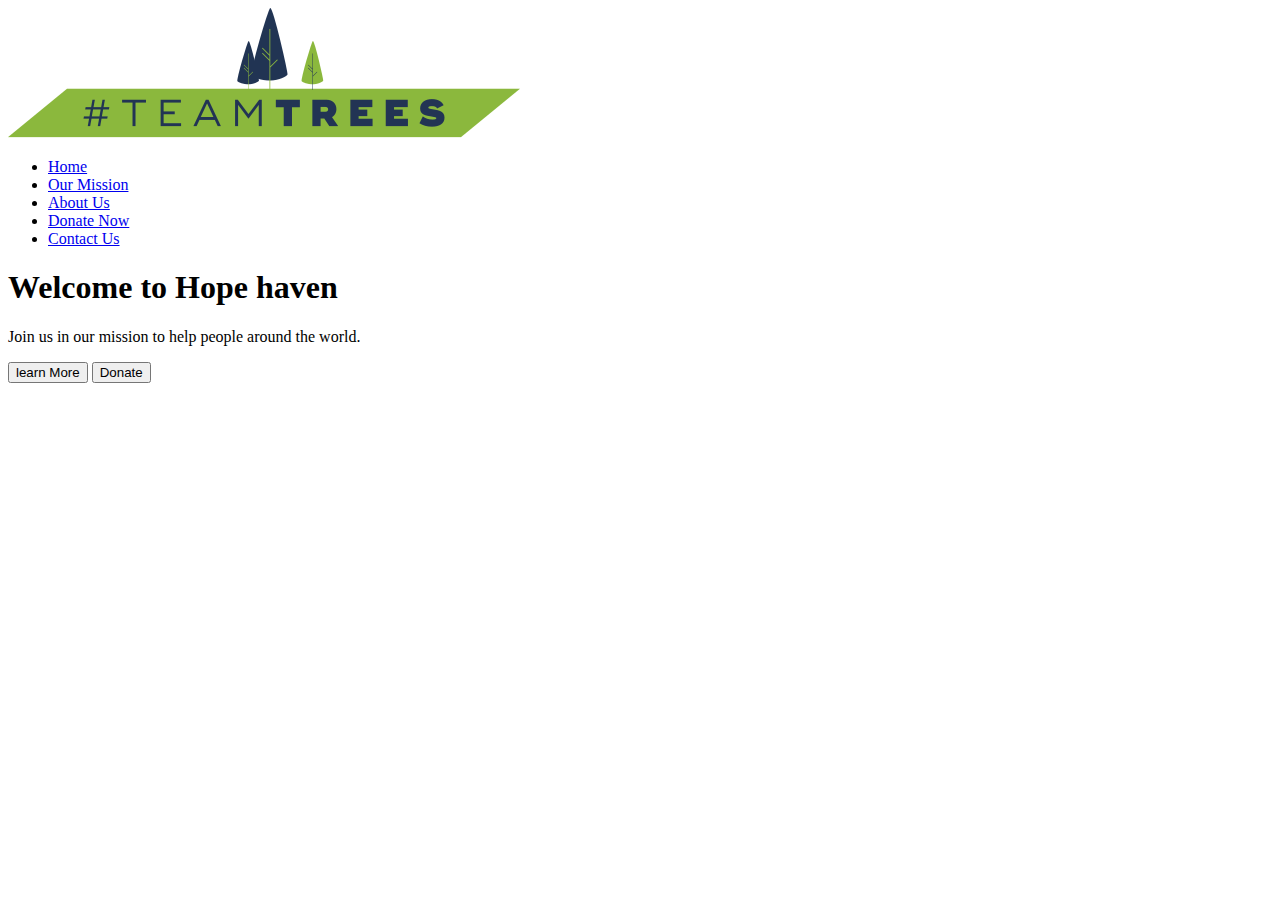
<file: index.html>
<!DOCTYPE html>
<html lang="en">
<head>
    <meta charset="utf-8">
    <meta name="viewport" content="width=device-width, initial-scale=1.0">
    <title>Document</title>
</head>
<body>
    <div class="banner">
            <div class="navbar">
                <img src="_images/Team_Trees_logo.svg.png" class="Logo">
                <ul>
                    <li><a href="index.html">Home</a></li>
                    <li><a href="our_mission.html">Our Mission</a></li>
                    <li><a href="about_us.html">About Us</a></li>
                    <li><a href="donate.html">Donate Now</a></li>
                    <li><a href="contact_us.html">Contact Us</a></li> 
                </ul>
            </div>

            <div class="content">
                <h1>Welcome to Hope haven </h1>

                <p>Join us in our mission to help people around the world.</p>
                
                <div>
                    <button onclick="window.location.href='our_mission.html'"><span></span>learn More</button>
                    <button onclick="window.location.href='donate.html'"><span></span>Donate</button>
                </div>
            </div>
    </div>
</body>
</html>
</file>
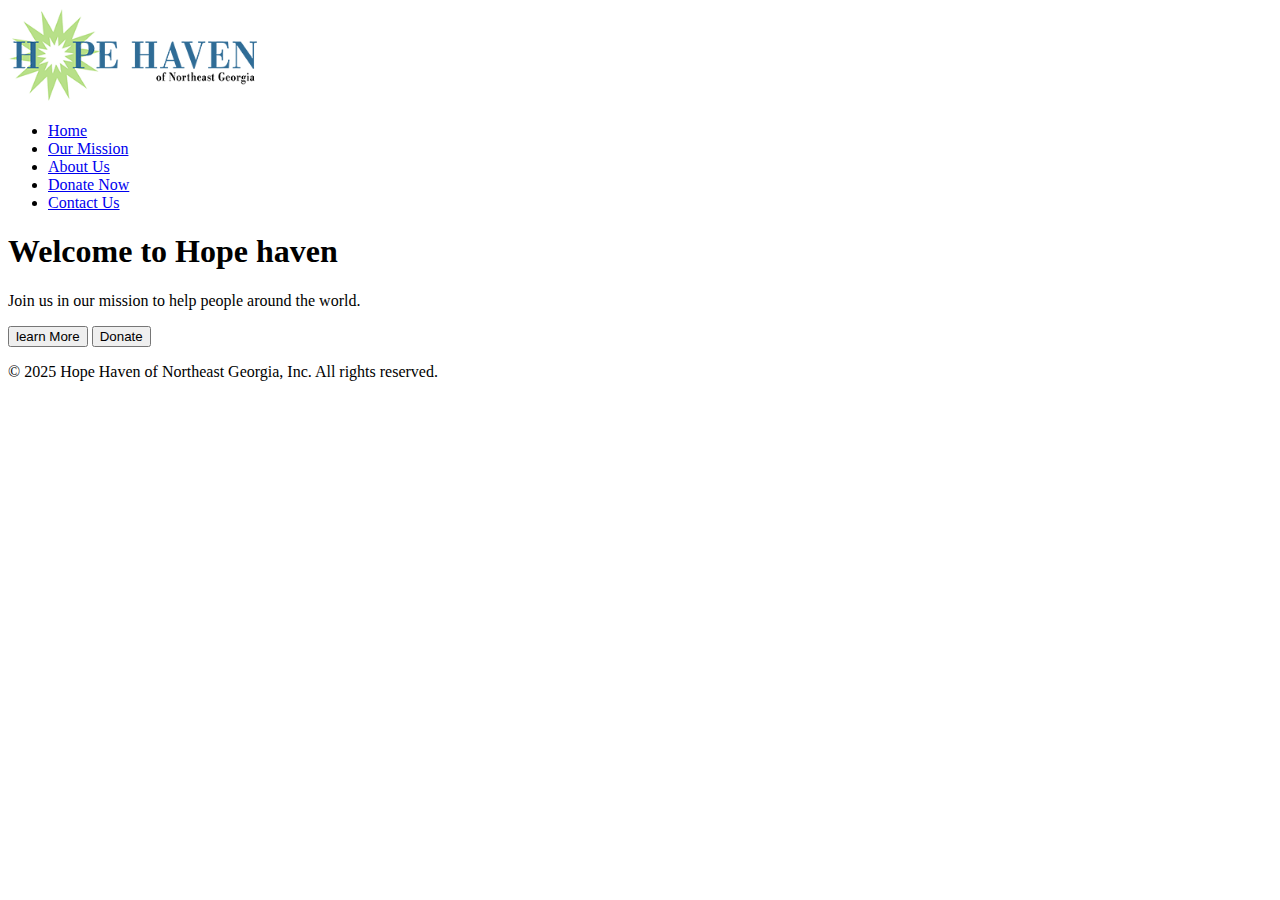
<file: html/index.html>
<!DOCTYPE html>
<html lang="en">

        <!-- Header Image -->
    <div class="header-image">
        <img src="/images/HH-Logo-Final.webp" alt="Hope Haven Community Services" style="width:20%; height:auto;">
    </div>

<head>
    <meta charset="utf-8">
    <meta name="viewport" content="width=device-width, initial-scale=1.0">
    <title>Document</title>
</head>
<body>
    <div class="banner">
            <div class="navbar">
                <ul>
                    <li><a href="index.html">Home</a></li>
                    <li><a href="our_mission.html">Our Mission</a></li>
                    <li><a href="about_us.html">About Us</a></li>
                    <li><a href="donate.html">Donate Now</a></li>
                    <li><a href="contact_us.html">Contact Us</a></li> 
                </ul>
            </div>

            <div class="content">
                <h1>Welcome to Hope haven </h1>

                <p>Join us in our mission to help people around the world.</p>
                
                <div>
                    <button onclick="window.location.href='our_mission.html'"><span></span>learn More</button>
                    <button onclick="window.location.href='donate.html'"><span></span>Donate</button>
                </div>
            </div>
    </div>

    <footer>
    <p>&copy; 2025 Hope Haven of Northeast Georgia, Inc. All rights reserved.</p>
</footer>

</body>
</html>
</file>
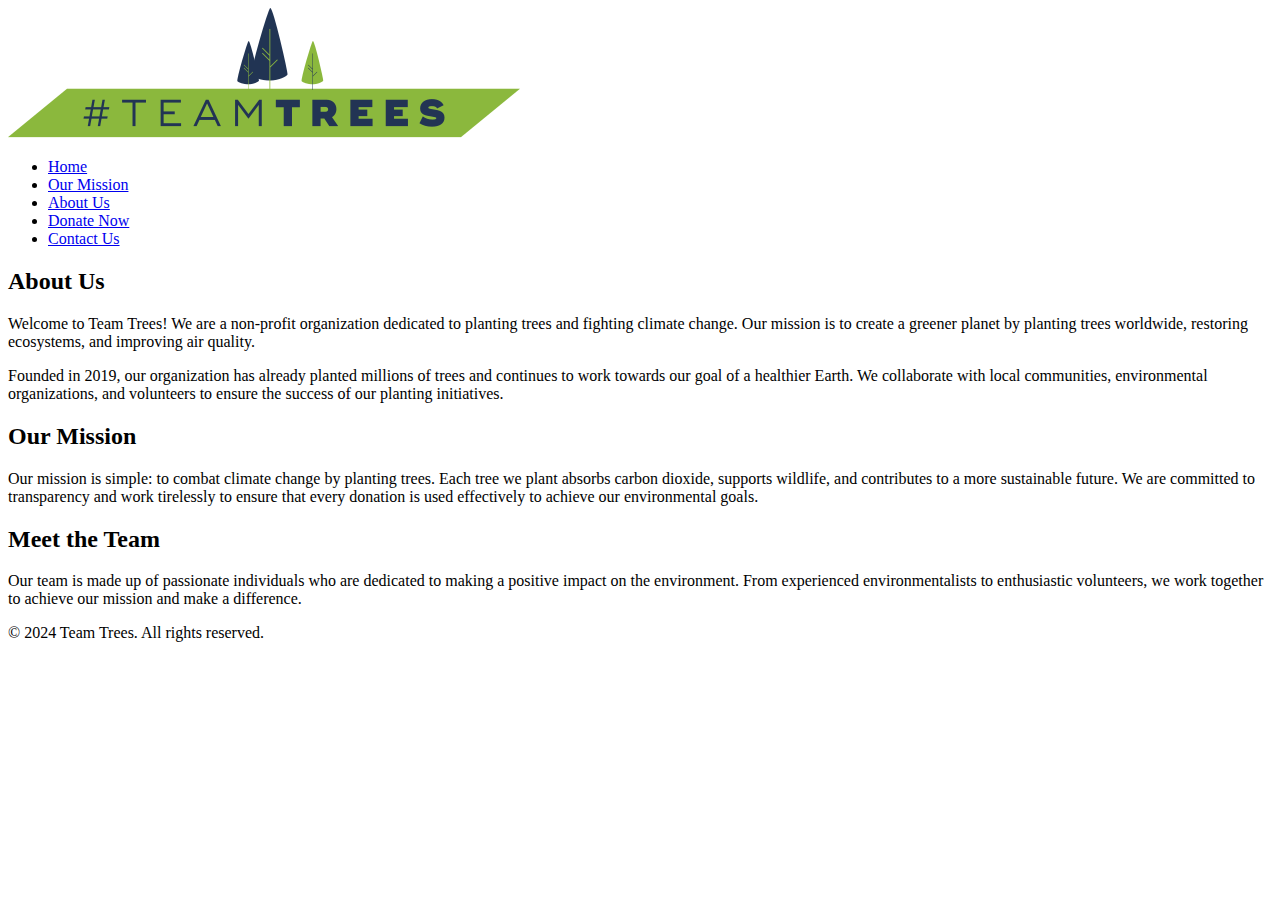
<file: about_us.html>
<!DOCTYPE html>
<html lang="en">

<head>
    <meta charset="utf-8">
    <meta name="viewport" content="width=device-width, initial-scale=1.0">
    <title>About Us - Team Trees</title>
    <style>
       
    </style>
</head>

<body>
    <div class="navbar">
        <img src="_images/Team_Trees_logo.svg.png" class="Logo">
        <ul>
            <li><a href="index.html">Home</a></li>
            <li><a href="our_mission.html">Our Mission</a></li>
            <li><a href="about_us.html">About Us</a></li>
            <li><a href="donate.html">Donate Now</a></li>
            <li><a href="contact_us.html">Contact Us</a></li> 
        </ul>
    </div>

    <div class="container">
        <div class="section">
            <h2>About Us</h2>

            <p>Welcome to Team Trees! We are a non-profit organization dedicated to planting trees and fighting climate
                change. Our mission is to create a greener planet by planting trees worldwide, restoring ecosystems, and
                improving air quality.</p>

            <p>Founded in 2019, our organization has already planted millions of trees and continues to work towards
                our goal of a healthier Earth. We collaborate with local communities, environmental organizations, and
                volunteers to ensure the success of our planting initiatives.</p>

        </div>

        <div class="section">
            <h2>Our Mission</h2>

            <p>Our mission is simple: to combat climate change by planting trees. Each tree we plant absorbs carbon
                dioxide, supports wildlife, and contributes to a more sustainable future. We are committed to
                transparency and work tirelessly to ensure that every donation is used effectively to achieve our
                environmental goals.</p>

        </div>

        <div class="section">
            <h2>Meet the Team</h2>

            <p>Our team is made up of passionate individuals who are dedicated to making a positive impact on the
                environment. From experienced environmentalists to enthusiastic volunteers, we work together to achieve
                our mission and make a difference.</p>
                
        </div>

    </div>

    <footer>
        <p>&copy; 2024 Team Trees. All rights reserved.</p>
    </footer>
</body>

</html>
<!-- ChatGPT (2024). ChatGPT . [online] ChatGPT. Available at: https://chatgpt.com/. -->
</file>
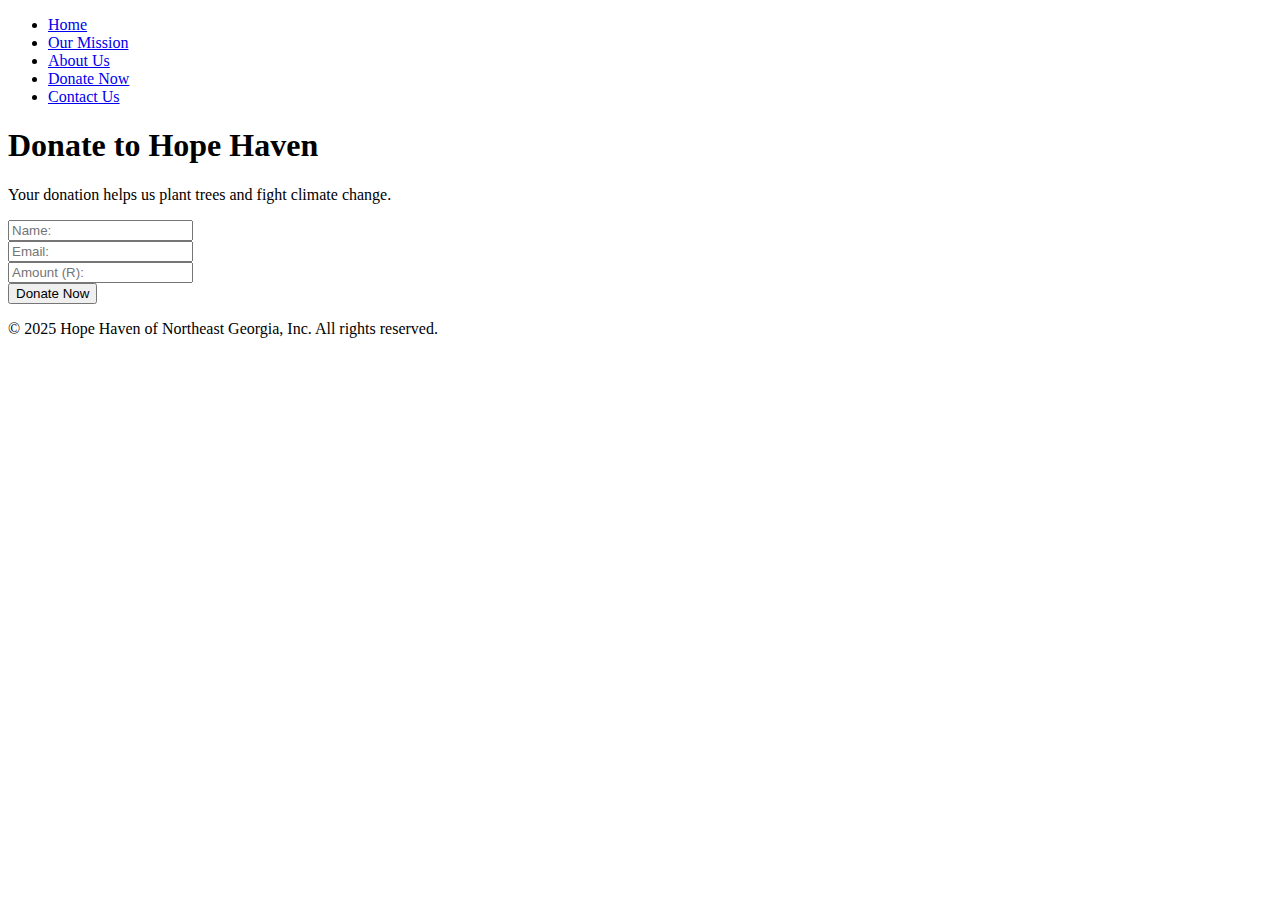
<file: donate.html>
<!DOCTYPE html>
<html lang="en">
<head>
    <meta charset="utf-8">
    <meta name="viewport" content="width=device-width, initial-scale=1.0">
    <title>Donate - Hope Haven</title>
</head>
<body>   
<div class="banner">
    <div class="navbar">

            <ul>
                <li><a href="index.html">Home</a></li>
                <li><a href="our_mission.html">Our Mission</a></li>
                <li><a href="about_us.html">About Us</a></li>
                <li><a href="donate.html">Donate Now</a></li>
                <li><a href="contact_us.html">Contact Us</a></li>
            </ul>
        </div>
    </div>
    
    
<div class="wrapper">
    <form action="">
        <h1>Donate to Hope Haven</h1>
        
        <p>Your donation helps us plant trees and fight climate change.</p>
        
        <div class="input-box">
            <input type="text" placeholder="Name:" required>
        </div>
        
        <div class="input-box">
            <input type="email" placeholder="Email:" required>
        </div>

        <div class="input-box">
            <input type="number" placeholder="Amount (R):" required>
        </div>
        
        <button type="submit" class="btn">Donate Now</button>
    </form>
</div>

<footer>
    <p>&copy; 2025 Hope Haven of Northeast Georgia, Inc. All rights reserved.</p>
</footer>

</body>
</html>
</file>
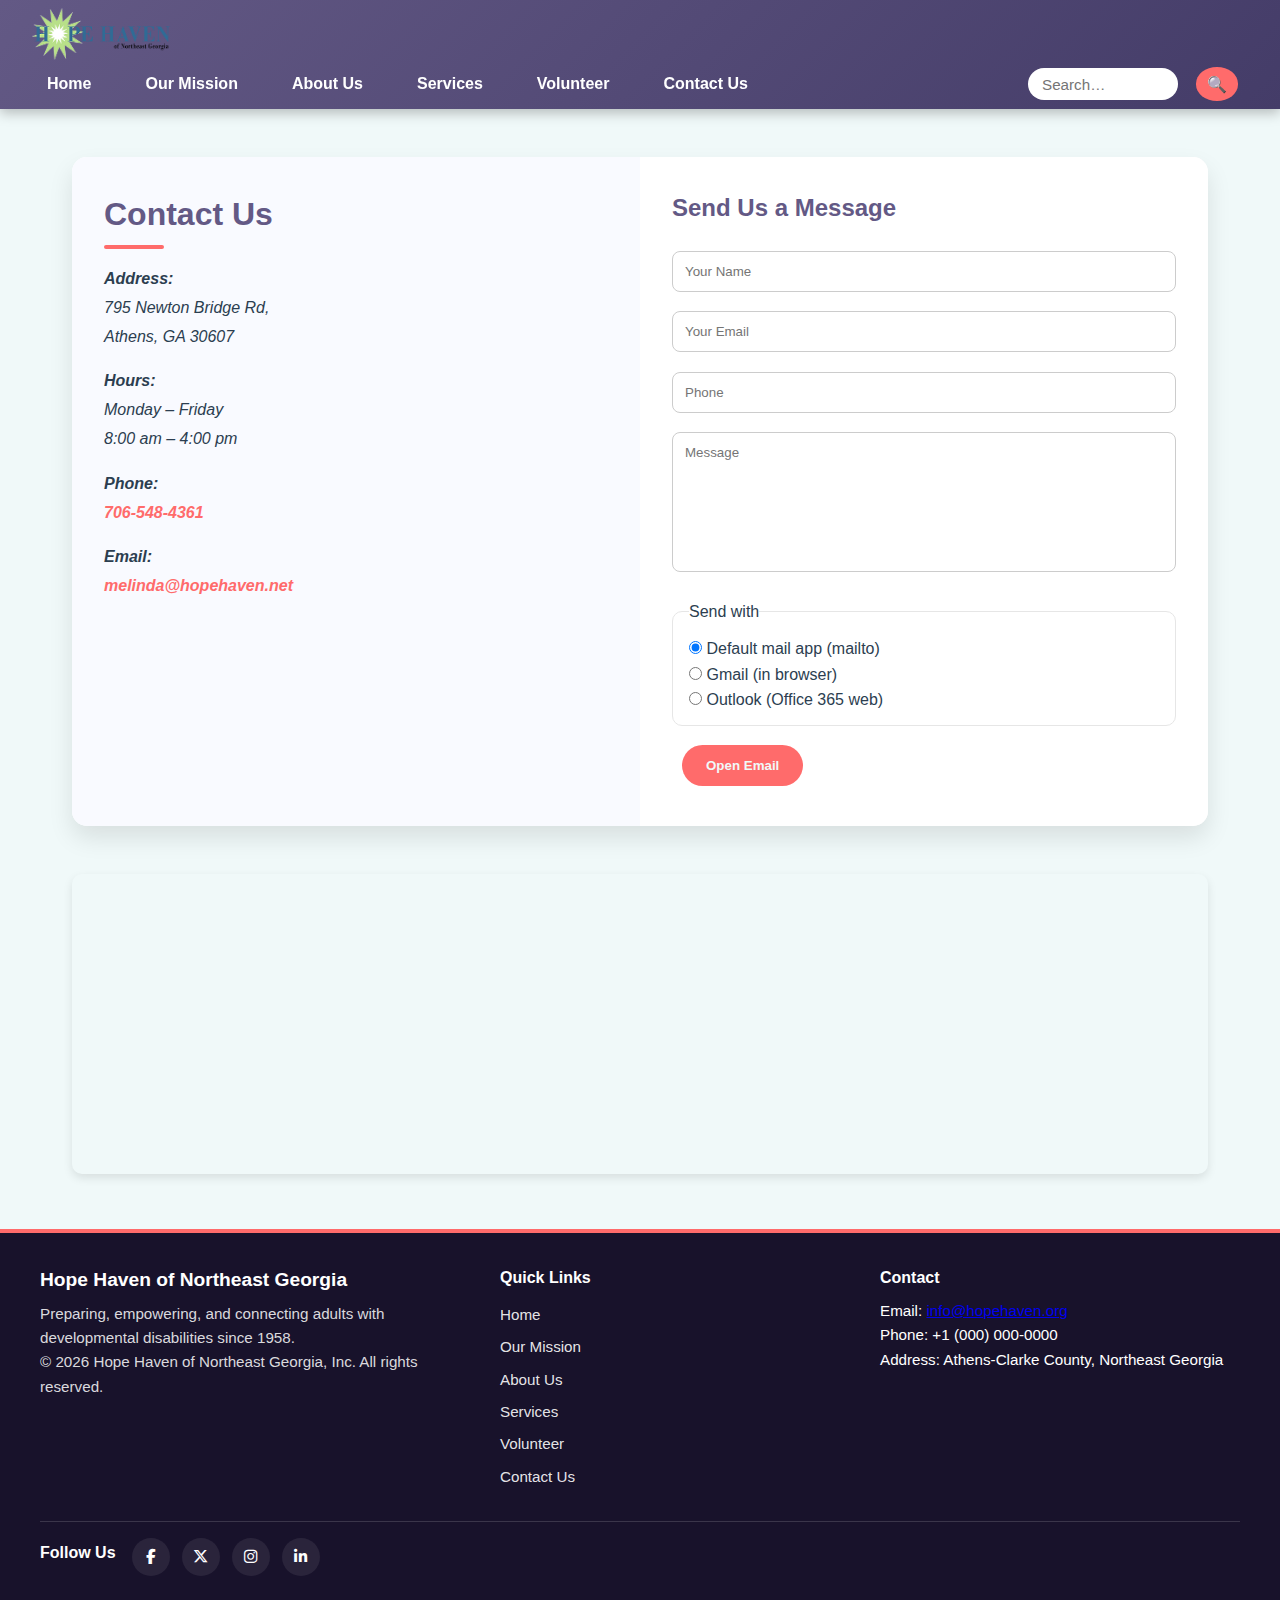
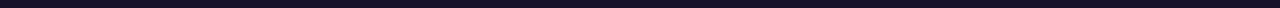
<file: html/contact_us.html>
<!DOCTYPE html>
<html lang="en">
<head>
  <!-- Basic Meta -->
  <meta charset="utf-8">
  <meta name="viewport" content="width=device-width, initial-scale=1">

  <!-- SEO -->
  <title>Hope Haven — Community Services & Support</title>
  <meta name="description" content="Hope Haven supports individuals with developmental disabilities through residential and community services, advocacy, and inclusive programs.">

  <!-- Favicon -->
  <link rel="icon" href="/images/favicon-32x32.png">

  <!-- Site CSS -->
  <link rel="stylesheet" href="/css/contact.css">

  <!-- Icons -->
  <link rel="stylesheet" href="https://cdnjs.cloudflare.com/ajax/libs/font-awesome/6.5.2/css/all.min.css" referrerpolicy="no-referrer" />
</head>

<body>
  <!-- Header -->
  <header class="main-header">
    <div class="header-logo">
      <a href="index.html">
        <img src="/images/HH-Logo-Final.webp" alt="Hope Haven logo" width="160" height="60">
      </a>
    </div>

    <nav class="navbar" aria-label="Primary Navigation">
      <div class="nav-left">
        <ul>
          <li><a href="index.html" aria-current="page">Home</a></li>
          <li><a href="our_mission.html">Our Mission</a></li>
          <li><a href="about_us.html">About Us</a></li>
          <li><a href="services.html">Services</a></li>
          <li><a href="Enquiry.html">Volunteer</a></li>
          <li><a href="contact_us.html">Contact Us</a></li>
        </ul>
      </div>

      <div class="nav-right">
        <form action="/search.html" method="get" class="site-search" role="search">
          <label for="q" class="visually-hidden">Search this site</label>
          <input id="q" type="search" name="q" placeholder="Search…" required>
          <button type="submit" aria-label="Search"><span aria-hidden="true">🔍</span></button>
        </form>
      </div>
    </nav>
  </header>

  <!-- Contact -->
  <main class="container">
    <section class="contact-box" aria-labelledby="contactHeading">
      <div class="left">
        <h2 id="contactHeading">Contact Us</h2>

        <address>
          <p><strong>Address:</strong><br>795 Newton Bridge Rd,<br>Athens, GA 30607</p>
          <p><strong>Hours:</strong><br>Monday – Friday<br>8:00 am – 4:00 pm</p>
          <p><strong>Phone:</strong><br><a href="tel:+17065484361">706-548-4361</a></p>
          <p><strong>Email:</strong><br>
            <a href="mailto:melinda@hopehaven.net">melinda@hopehaven.net</a>
          </p>
        </address>
      </div>

      <div class="right">
        <form id="contactForm" novalidate>
          <h2>Send Us a Message</h2>

          <label class="visually-hidden" for="name">Your Name</label>
          <input id="name" name="name" type="text" class="field" placeholder="Your Name" autocomplete="name" required>

          <label class="visually-hidden" for="email">Your Email</label>
          <input id="email" name="email" type="email" class="field" placeholder="Your Email" autocomplete="email" required>

          <label class="visually-hidden" for="phone">Phone</label>
          <input id="phone" name="phone" type="tel" class="field" placeholder="Phone" autocomplete="tel">

          <label class="visually-hidden" for="message">Your Message</label>
          <textarea id="message" name="message" class="field" placeholder="Message" rows="5" required></textarea>

          <!-- Choose email service -->
          <fieldset class="field" style="border:1px solid #e6e6e6; padding:0.75rem 1rem; border-radius:10px;">
            <legend>Send with</legend>
            <label><input type="radio" name="sendMethod" value="mailto" checked> Default mail app (mailto)</label><br>
            <label><input type="radio" name="sendMethod" value="gmail"> Gmail (in browser)</label><br>
            <label><input type="radio" name="sendMethod" value="outlook"> Outlook (Office 365 web)</label>
          </fieldset>

          <button type="submit" class="btn">Open Email</button>
          <p id="formHelp" class="form-help" aria-live="polite"></p>
          <div id="status" class="form-help" aria-live="polite"></div>
        </form>
      </div>
    </section>
  </main>

  <!-- Map -->
  <section class="container" aria-label="Map to our location">
    <iframe
      title="Hope Haven location on map"
      src="https://www.google.com/maps/embed?pb=!1m18!1m12!1m3!1d3253.360006033234!2d-83.41000948473862!3d33.9917813275887!2m3!1f0!2f0!3f0!3m2!1i1024!2i768!4f13.1!3m3!1m2!1s0x88f66c9b6b3d03e7%3A0xa74dcb4b258cd52a!2s795%20Newton%20Bridge%20Rd%2C%20Athens%2C%20GA%2030607!5e0!3m2!1sen!2sus!4v1693071749298!5m2!1sen!2sus"
      width="100%" height="300" style="border:0; border-radius:10px; box-shadow:0 4px 10px rgba(0,0,0,0.1);"
      allowfullscreen loading="lazy" referrerpolicy="no-referrer-when-downgrade">
    </iframe>
  </section>

  <!-- Success Modal -->
  <div id="successModal" class="modal" aria-hidden="true" role="dialog" aria-modal="true" aria-labelledby="modalTitle">
    <div class="modal__dialog" role="document">
      <div class="modal__icon" aria-hidden="true">✓</div>
      <h3 id="modalTitle">Message received</h3>
      <p>Thank you for contacting Hope Haven. We’ve received your message and will get back to you soon.</p>
      <button type="button" class="modal__close" id="modalCloseBtn">OK</button>
    </div>
  </div>

  <!-- Footer -->
  <footer>
    <div class="footer-container">
      <div class="footer-about">
        <h2>Hope Haven of Northeast Georgia</h2>
        <p>Preparing, empowering, and connecting adults with developmental disabilities since 1958.</p>
        <p>© <span id="current-year"></span> Hope Haven of Northeast Georgia, Inc. All rights reserved.</p>
      </div>

      <div class="footer-links">
        <h3>Quick Links</h3>
        <ul>
          <li><a href="index.html">Home</a></li>
          <li><a href="our_mission.html">Our Mission</a></li>
          <li><a href="about_us.html">About Us</a></li>
          <li><a href="services.html">Services</a></li>
          <li><a href="Enquiry.html">Volunteer</a></li>
          <li><a href="contact_us.html">Contact Us</a></li>
        </ul>
      </div>

      <div class="footer-contact">
        <h3>Contact</h3>
        <p>Email: <a href="mailto:info@hopehaven.org">info@hopehaven.org</a></p>
        <p>Phone: +1 (000) 000-0000</p>
        <p>Address: Athens-Clarke County, Northeast Georgia</p>
      </div>
    </div>

    <hr>
    <div class="footer-follow">
      <h3>Follow Us</h3>
      <ul>
        <li><a href="#" aria-label="Facebook"><i class="fab fa-facebook-f" aria-hidden="true"></i></a></li>
        <li><a href="#" aria-label="Twitter / X"><i class="fab fa-x-twitter" aria-hidden="true"></i></a></li>
        <li><a href="#" aria-label="Instagram"><i class="fab fa-instagram" aria-hidden="true"></i></a></li>
        <li><a href="#" aria-label="LinkedIn"><i class="fab fa-linkedin-in" aria-hidden="true"></i></a></li>
      </ul>
    </div>
  </footer>

  <!-- JS -->
  <script>
    // Footer year
    document.getElementById("current-year").textContent = new Date().getFullYear();

    // ===== Email compose JS =====
    (function () {
      const RECIPIENT = 'melinda@hopehaven.net'; 
      const form = document.getElementById('contactForm');
      const status = document.getElementById('status');
      const help = document.getElementById('formHelp');

      const enc = (s) => encodeURIComponent(s || '');

      function composeMailto(to, subject, body) {
        return 'mailto:' + enc(to) + '?subject=' + enc(subject) + '&body=' + enc(body);
      }
      function composeGmail(to, subject, body) {
        return 'https://mail.google.com/mail/?view=cm&fs=1&to=' + enc(to) + '&su=' + enc(subject) + '&body=' + enc(body);
      }
      function composeOutlook(to, subject, body) {
        return 'https://outlook.office.com/mail/deeplink/compose?to=' + enc(to) + '&subject=' + enc(subject) + '&body=' + enc(body);
      }
      function validateEmail(email) {
        return /^[^\s@]+@[^\s@]+\.[^\s@]+$/.test(email);
      }

      form.addEventListener('submit', function (e) {
        e.preventDefault();

        const name = (form.name.value || '').trim();
        const email = (form.email.value || '').trim();
        const message = (form.message.value || '').trim();
        const sendMethod = (form.querySelector('input[name="sendMethod"]:checked') || {}).value || 'mailto';

        
        if (!name || !validateEmail(email) || !message) {
          if (help) help.textContent = "Please complete your name, a valid email, and a message.";
          return;
        } else if (help) {
          help.textContent = "";
        }

        const NL = '\r\n';
        const subject = `Website contact from ${name || 'Someone'}`.slice(0, 150);
        const body = [
          'Hello Hope Haven team,', '',
          message, '',
          '---',
          `Sender: ${name}`,
          `Email: ${email}`,
          'Sent from: Website contact form'
        ].join(NL);

        let url = '';
        if (sendMethod === 'gmail') {
          url = composeGmail(RECIPIENT, subject, body);
          window.open(url, '_blank', 'noopener,noreferrer');
        } else if (sendMethod === 'outlook') {
          url = composeOutlook(RECIPIENT, subject, body);
          window.open(url, '_blank', 'noopener,noreferrer');
        } else {
          url = composeMailto(RECIPIENT, subject, body);
          window.location.assign(url);
        }

        if (status) status.textContent = 'Draft opened. Review and send in your chosen email service.';
        form.reset();
      });
    })();
  </script>

  <!-- Modal Styles -->
  <style>
    :root { --primary:#635985; --secondary:#443C68; --text:#2c3e50; }
    .modal {
      position: fixed; inset: 0;
      display: none; align-items: center; justify-content: center;
      background: rgba(0,0,0,.45); z-index: 2000; padding: 1rem;
    }
    .modal.show { display: flex; animation: fadeIn .15s ease-out; }
    .modal__dialog {
      width: min(520px, 92vw);
      background: #fff; border-radius: 16px;
      box-shadow: 0 24px 60px rgba(0,0,0,.25);
      padding: 1.4rem 1.4rem 1.1rem;
      text-align: center;
      animation: pop .18s ease-out;
    }
    .modal__icon {
      width: 56px; height: 56px; margin: 0 auto .5rem;
      border-radius: 50%; display: grid; place-items: center;
      background: rgba(99,89,133,.12); color: var(--primary);
      font-weight: 800; font-size: 28px;
    }
    .modal__dialog h3 { margin: .25rem 0 .35rem; color: var(--primary); font-size: 1.25rem; }
    .modal__dialog p { margin-bottom: .9rem; color: var(--text); }
    .modal__close {
      background: var(--primary); color: #fff; border: 0;
      border-radius: 10px; padding: .65rem 1.2rem; font-weight: 700; cursor: pointer;
      transition: transform .15s ease, background .25s ease, box-shadow .25s ease;
    }
    .modal__close:hover { background: var(--secondary); transform: translateY(-1px); }
    @keyframes fadeIn { from { opacity: 0 } to { opacity: 1 } }
    @keyframes pop { from { transform: translateY(6px) scale(.98) } to { transform: translateY(0) scale(1) } }
    .form-help { margin-top: .5rem; color: #b00020; font-size: .95rem; }
  </style>
</body>
</html>
</file>
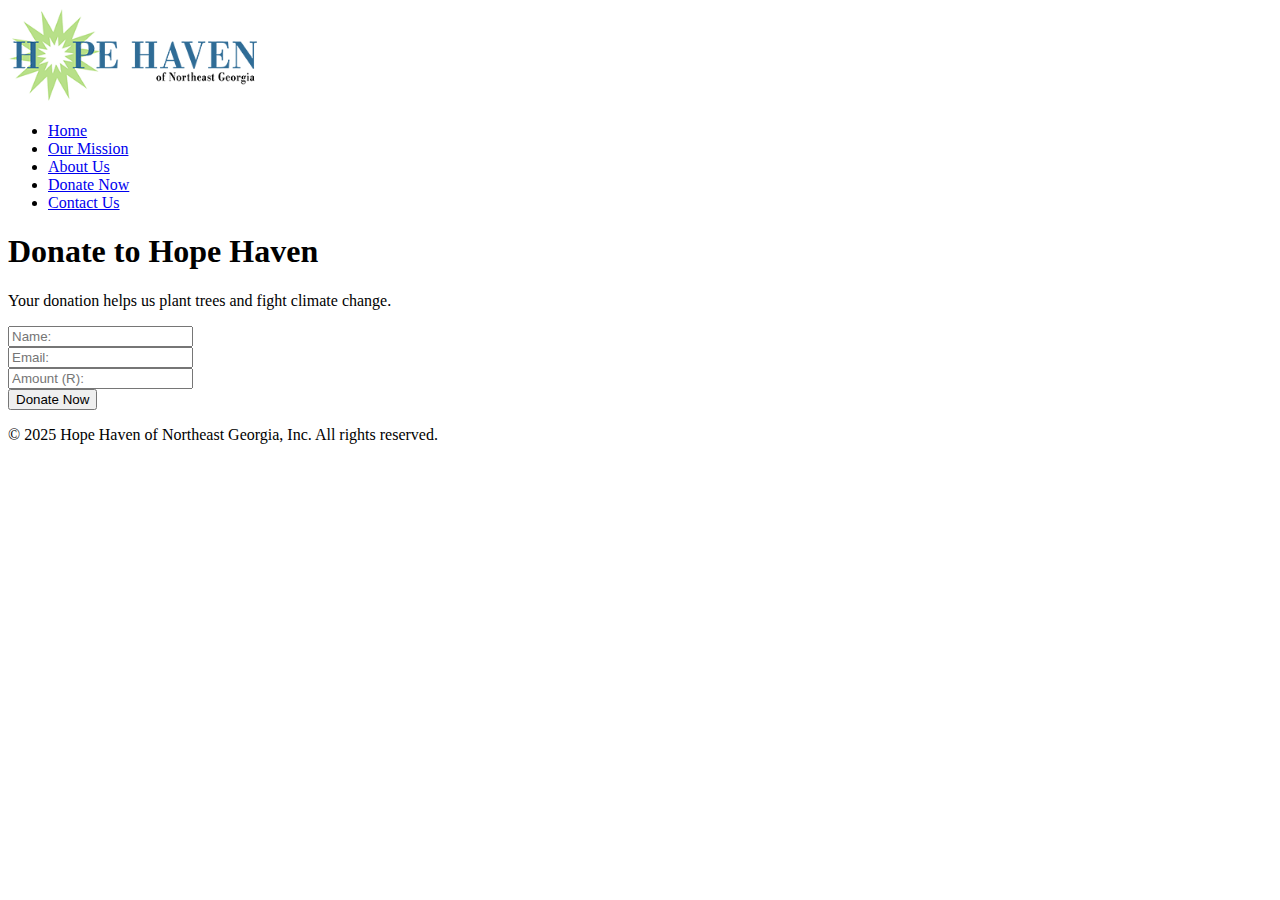
<file: html/donate.html>
<!DOCTYPE html>
<html lang="en">

        <!-- Header Image -->
    <div class="header-image">
        <img src="/images/HH-Logo-Final.webp" alt="Hope Haven Community Services" style="width:20%; height:auto;">
    </div>
    
<head>
    <meta charset="utf-8">
    <meta name="viewport" content="width=device-width, initial-scale=1.0">
    <title>Donate - Hope Haven</title>
</head>
<body>   
<div class="banner">
    <div class="navbar">

            <ul>
                <li><a href="index.html">Home</a></li>
                <li><a href="our_mission.html">Our Mission</a></li>
                <li><a href="about_us.html">About Us</a></li>
                <li><a href="donate.html">Donate Now</a></li>
                <li><a href="contact_us.html">Contact Us</a></li>
            </ul>
        </div>
    </div>
    
    
<div class="wrapper">
    <form action="">
        <h1>Donate to Hope Haven</h1>
        
        <p>Your donation helps us plant trees and fight climate change.</p>
        
        <div class="input-box">
            <input type="text" placeholder="Name:" required>
        </div>
        
        <div class="input-box">
            <input type="email" placeholder="Email:" required>
        </div>

        <div class="input-box">
            <input type="number" placeholder="Amount (R):" required>
        </div>
        
        <button type="submit" class="btn">Donate Now</button>
    </form>
</div>

<footer>
    <p>&copy; 2025 Hope Haven of Northeast Georgia, Inc. All rights reserved.</p>
</footer>

</body>
</html>
</file>
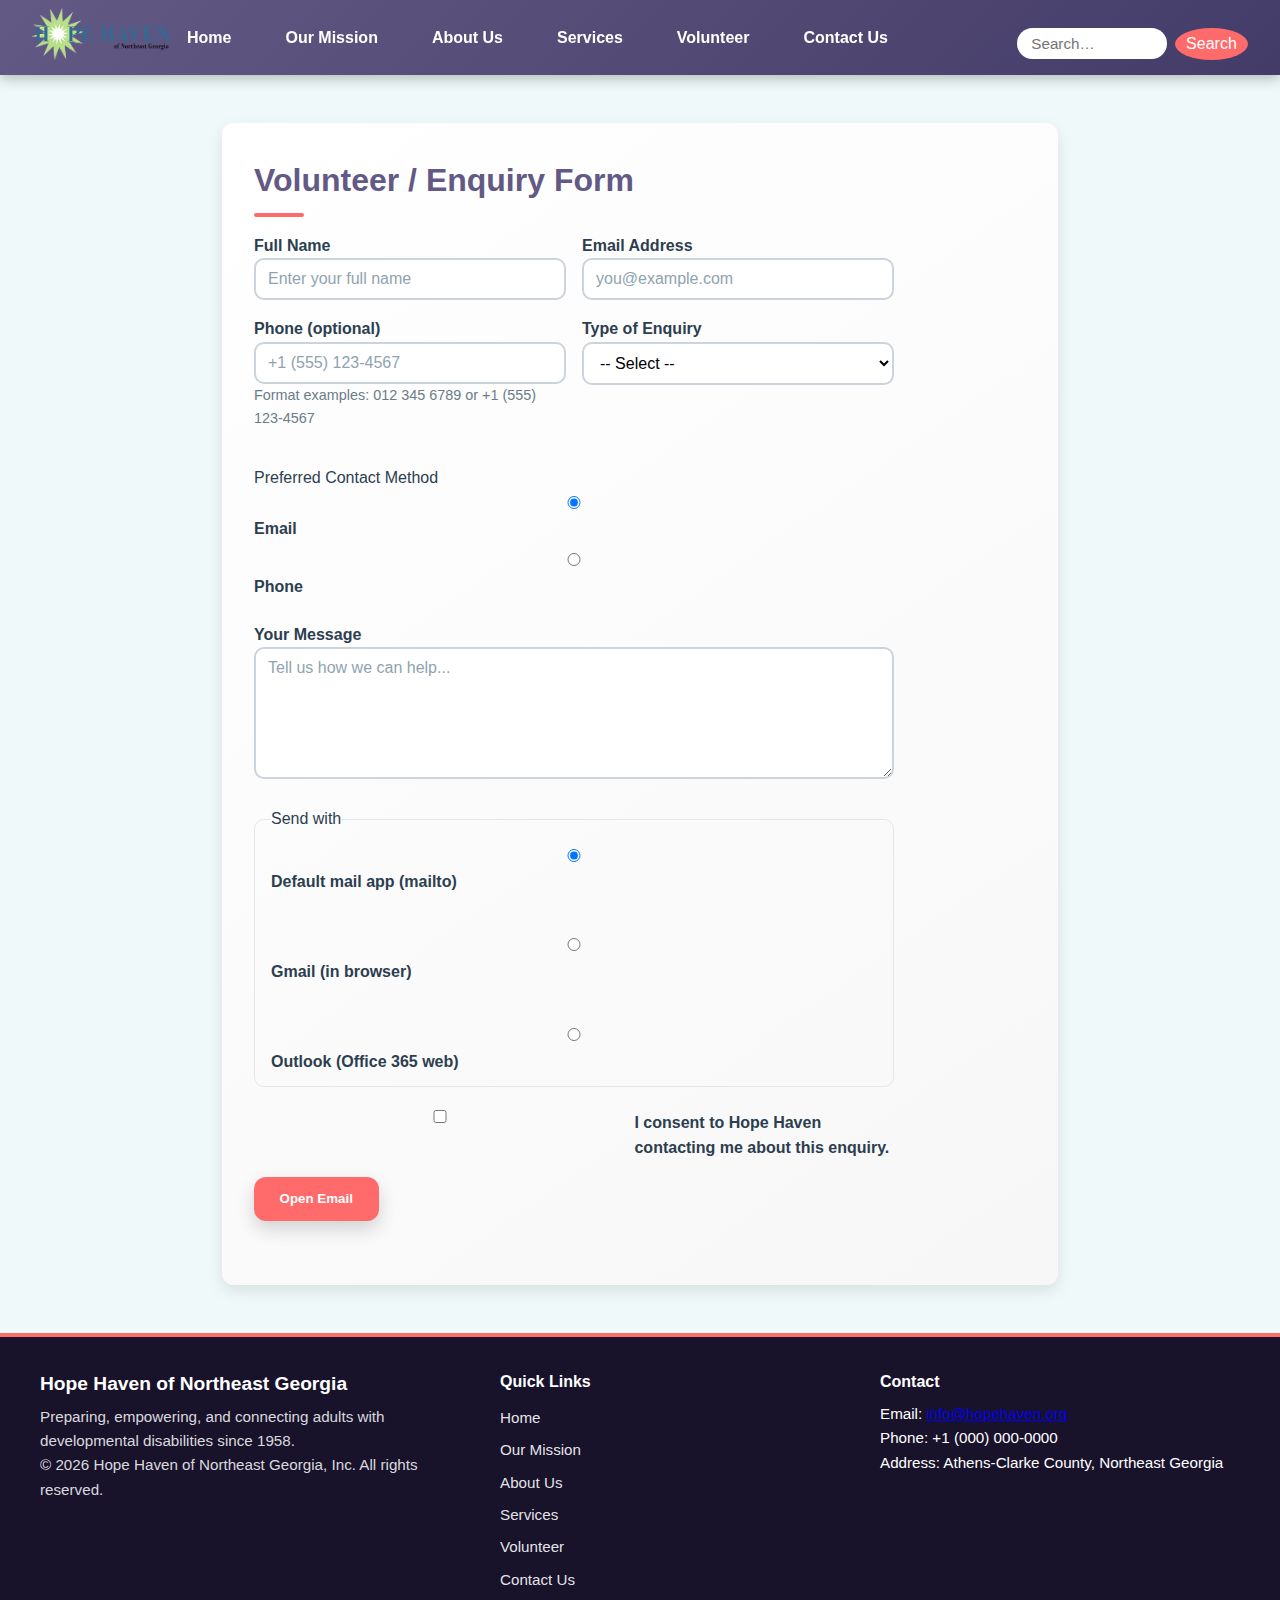
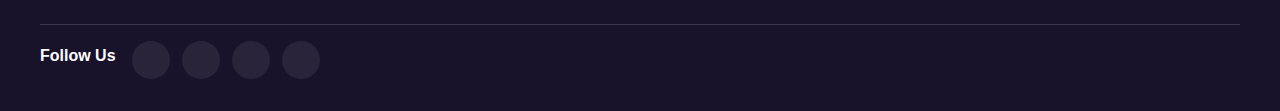
<file: html/Enquiry.html>
<!DOCTYPE html>
<html lang="en">
<head>
  <!-- Basic Meta -->
  <meta charset="utf-8">
  <meta name="viewport" content="width=device-width, initial-scale=1.0">

  <!-- SEO -->
  <title>Hope Haven — Community Services & Support</title>
  <meta name="description" content="Hope Haven supports individuals with developmental disabilities through residential and community services, advocacy, and inclusive programs.">

  <!-- Favicon -->
  <link rel="icon" href="/images/favicon-32x32.png">

  <!-- CSS -->
  <link rel="stylesheet" href="/css/volunteer.css">
  <link rel="stylesheet" href="/css/forms.css">
</head>

<body>
  <!-- Header -->
  <header class="main-header">
    <div class="header-logo">
      <a href="index.html">
        <img src="/images/HH-Logo-Final.webp" alt="Hope Haven logo" width="160" height="60">
      </a>
    </div>

    <nav class="navbar" aria-label="Primary Navigation">
      <div class="nav-left">
        <ul>
          <li><a href="index.html" aria-current="page">Home</a></li>
          <li><a href="our_mission.html">Our Mission</a></li>
          <li><a href="about_us.html">About Us</a></li>
          <li><a href="services.html">Services</a></li>
          <li><a href="Enquiry.html">Volunteer</a></li>
          <li><a href="contact_us.html">Contact Us</a></li>
        </ul>
      </div>

      <div class="nav-right">
        <form action="/search.html" method="get" class="site-search" role="search">
          <label for="q" class="visually-hidden">Search</label>
          <input id="q" type="search" name="q" placeholder="Search…" required>
          <button type="submit">Search</button>
        </form>
      </div>
    </nav>
  </header>

  <!-- CONTENT -->
  <main class="container" id="content">
    <section class="section" aria-labelledby="enquiry-title">
      <h1 id="enquiry-title">Volunteer / Enquiry Form</h1>

      <form id="enquiryForm" class="form-box" novalidate>
        <!-- Honeypot -->
        <input type="text" name="company" autocomplete="off" tabindex="-1" aria-hidden="true"
               style="position:absolute;left:-9999px;top:auto;width:1px;height:1px;overflow:hidden;">

        <div class="form-row">
          <div>
            <label for="enqName">Full Name</label>
            <input type="text" id="enqName" name="name" required minlength="3"
                   placeholder="Enter your full name" autocomplete="name">
          </div>

          <div>
            <label for="enqEmail">Email Address</label>
            <input type="email" id="enqEmail" name="email" required
                   placeholder="you@example.com" autocomplete="email">
          </div>
        </div>

        <div class="form-row">
          <div>
            <label for="enqPhone">Phone (optional)</label>
            <input type="tel" id="enqPhone" name="phone"
                   pattern="^[0-9+()\-.\s]{7,}$"
                   placeholder="+1 (555) 123-4567" autocomplete="tel">
            <p class="form-note">Format examples: 012 345 6789 or +1 (555) 123-4567</p>
          </div>

          <div>
            <label for="enqType">Type of Enquiry</label>
            <select id="enqType" name="type" required>
              <option value="">-- Select --</option>
              <option value="volunteer">Volunteering</option>
              <option value="sponsorship">Sponsorship</option>
              <option value="services">Service Information</option>
              <option value="other">Other</option>
            </select>
          </div>
        </div>

        <fieldset>
          <legend>Preferred Contact Method</legend>
          <label><input type="radio" name="contact_method" value="email" checked> Email</label>
          <label><input type="radio" name="contact_method" value="phone"> Phone</label>
        </fieldset>

        <div>
          <label for="enqMessage">Your Message</label>
          <textarea id="enqMessage" name="message" rows="6" required minlength="10"
                    placeholder="Tell us how we can help..."></textarea>
        </div>

        <!-- NEW: Choose email service -->
        <fieldset style="border:1px solid #e6e6e6; padding:.75rem 1rem; border-radius:10px;">
          <legend>Send with</legend>
          <label><input type="radio" name="sendMethod" value="mailto" checked> Default mail app (mailto)</label><br>
          <label><input type="radio" name="sendMethod" value="gmail"> Gmail (in browser)</label><br>
          <label><input type="radio" name="sendMethod" value="outlook"> Outlook (Office 365 web)</label>
        </fieldset>

        <label class="checkbox">
          <input type="checkbox" id="enqConsent" name="consent" required>
          I consent to Hope Haven contacting me about this enquiry.
        </label>

        <button type="submit" id="enqSubmit" class="btn-submit">Open Email</button>

        <p id="formStatus" class="form-note" aria-live="polite"></p>
      </form>
    </section>
  </main>

  <!-- FOOTER  -->
  <footer>
    <div class="footer-container">
      <div class="footer-about">
        <h2>Hope Haven of Northeast Georgia</h2>
        <p>Preparing, empowering, and connecting adults with developmental disabilities since 1958.</p>
        <p>© <span id="current-year"></span> Hope Haven of Northeast Georgia, Inc. All rights reserved.</p>
      </div>

      <div class="footer-links">
        <h3>Quick Links</h3>
        <ul>
          <li><a href="index.html">Home</a></li>
          <li><a href="our_mission.html">Our Mission</a></li>
          <li><a href="about_us.html">About Us</a></li>
          <li><a href="services.html">Services</a></li>
          <li><a href="Enquiry.html" aria-current="page">Volunteer</a></li>
          <li><a href="contact_us.html">Contact Us</a></li>
        </ul>
      </div>

      <div class="footer-contact">
        <h3>Contact</h3>
        <p>Email: <a href="mailto:info@hopehaven.org">info@hopehaven.org</a></p>
        <p>Phone: +1 (000) 000-0000</p>
        <p>Address: Athens-Clarke County, Northeast Georgia</p>
      </div>
    </div>

    <hr />
    <div class="footer-follow">
      <h3>Follow Us</h3>
      <ul>
        <li><a href="#" aria-label="Facebook"><i class="fab fa-facebook-f" aria-hidden="true"></i></a></li>
        <li><a href="#" aria-label="Twitter"><i class="fab fa-twitter" aria-hidden="true"></i></a></li>
        <li><a href="#" aria-label="Instagram"><i class="fab fa-instagram" aria-hidden="true"></i></a></li>
        <li><a href="#" aria-label="LinkedIn"><i class="fab fa-linkedin-in" aria-hidden="true"></i></a></li>
      </ul>
    </div>
  </footer>

  <script>
    // Footer year
    document.getElementById("current-year").textContent = new Date().getFullYear();

    // ===== Email compose (mailto / Gmail / Outlook) =====
    (function () {
      const RECIPIENT = 'info@hopehaven.org'; // change if needed
      const form = document.getElementById('enquiryForm');
      const status = document.getElementById('formStatus');

      const enc = (s) => encodeURIComponent(s || '');
      const NL = '\r\n';

      function composeMailto(to, subject, body) {
        return 'mailto:' + enc(to) + '?subject=' + enc(subject) + '&body=' + enc(body);
      }
      function composeGmail(to, subject, body) {
        return 'https://mail.google.com/mail/?view=cm&fs=1&to=' + enc(to) + '&su=' + enc(subject) + '&body=' + enc(body);
      }
      function composeOutlook(to, subject, body) {
        return 'https://outlook.office.com/mail/deeplink/compose?to=' + enc(to) + '&subject=' + enc(subject) + '&body=' + enc(body);
      }
      function isValidEmail(v) {
        return /^[^\s@]+@[^\s@]+\.[^\s@]+$/.test(v);
      }

      form.addEventListener('submit', function (e) {
        e.preventDefault();

        // Honeypot check
        if ((form.company && form.company.value.trim().length) > 0) {
          // likely a bot; silently abort
          return;
        }

        const name = (document.getElementById('enqName').value || '').trim();
        const email = (document.getElementById('enqEmail').value || '').trim();
        const phone = (document.getElementById('enqPhone').value || '').trim();
        const type = (document.getElementById('enqType').value || '').trim() || 'General';
        const message = (document.getElementById('enqMessage').value || '').trim();
        const consent = document.getElementById('enqConsent').checked;
        const contactMethod = (form.querySelector('input[name="contact_method"]:checked') || {}).value || 'email';
        const sendMethod = (form.querySelector('input[name="sendMethod"]:checked') || {}).value || 'mailto';

        // Minimal validation
        if (!name || !isValidEmail(email) || !message || !consent || !type) {
          status.textContent = 'Please complete your name, a valid email, enquiry type, message, and consent.';
          return;
        }
        status.textContent = '';

        const subject = `[${type}] Enquiry from ${name}`.slice(0, 150);
        const body = [
          'Hello Hope Haven team,', '',
          message, '',
          '---',
          `Name: ${name}`,
          `Email: ${email}`,
          phone ? `Phone: ${phone}` : '',
          `Preferred contact: ${contactMethod}`,
          `Enquiry type: ${type}`,
          'Sent from: Volunteer / Enquiry form'
        ].filter(Boolean).join(NL);

        let url = '';
        if (sendMethod === 'gmail') {
          url = composeGmail(RECIPIENT, subject, body);
          window.open(url, '_blank', 'noopener,noreferrer');
        } else if (sendMethod === 'outlook') {
          url = composeOutlook(RECIPIENT, subject, body);
          window.open(url, '_blank', 'noopener,noreferrer');
        } else {
          url = composeMailto(RECIPIENT, subject, body);
          window.location.assign(url);
        }

        status.textContent = 'Draft opened. Review and send in your chosen email service.';
        form.reset();
      });
    })();
  </script>

  <!-- If /js/forms.js also attaches a submit handler to #enquiryForm, remove it to avoid conflicts -->
  <script src="/js/forms.js" defer></script>
</body>
</html>
</file>
<file: css/forms.css>
form { display: grid; gap: 0.9rem; max-width: 640px; margin-top: 0.75rem; }
label { font-weight: 600; }
input, select, textarea {
  padding: 0.8rem; border: 2px solid #ccd3da; border-radius: 10px; font-size: 1rem;
}
input:focus, select:focus, textarea:focus {
  border-color: var(--primary); outline: none; box-shadow: 0 0 0 3px rgba(99,89,133,.18);
}
fieldset { border: 0; padding: 0; display: grid; gap: .4rem; margin: .2rem 0 0.4rem; }
.checkbox { display: flex; align-items: flex-start; gap: .5rem; }
.status { margin-top: .25rem; font-weight: 700; }
button[type="submit"] { width: fit-content; }
</file>
<file: css/contact.css>
/* General Reset */
* {
  margin: 0;
  padding: 0;
  box-sizing: border-box;
  font-family: "Segoe UI", Arial, sans-serif;
}

/* Root Colors */
:root {
  --primary: #635985;
  --secondary: #443C68;
  --light: #f0f9f9;
  --accent: #FF6B6B;
  --dark: #18122B;
  --text: #2c3e50;
}

/* Body Styling */
body {
  background: var(--light);
  color: var(--text);
  line-height: 1.6;
  font-size: 16px;
}

/* Header */
.main-header {
  display: flex;
  align-items: center;
  justify-content: space-between;
  background: linear-gradient(135deg, var(--primary), var(--secondary));
  padding: 0.5rem 2rem;
  position: sticky;
  top: 0;
  z-index: 1000;
  box-shadow: 0 4px 12px rgba(0,0,0,0.25);
  flex-wrap: wrap; /* keeps things tidy on small screens */
}

/* Logo */
.header-logo img {
  width: 140px;
  height: auto;
  transition: transform 0.3s ease, filter 0.3s ease;
}
.header-logo img:hover {
  transform: scale(1.1);
  filter: drop-shadow(0 4px 10px rgba(0,0,0,0.3));
}

/* Navbar Layout */
.navbar {
  display: flex;
  align-items: center;
  justify-content: space-between;
  width: 100%;
}

/* Left Side Navigation Links */
.nav-left {
  display: flex;
  align-items: center;
}
.nav-left ul {
  list-style: none;
  display: flex;
  gap: 1.5rem;
  align-items: center;
}
.nav-left ul li a {
  color: white;
  text-decoration: none;
  font-weight: 600;
  padding: 10px 15px;
  border-radius: 8px;
  position: relative;
  transition: all 0.3s ease;
}
.nav-left ul li a::after {
  content: "";
  position: absolute;
  left: 0;
  bottom: 0;
  height: 3px;
  width: 0%;
  background: var(--accent);
  transition: width 0.3s ease;
  border-radius: 3px;
}
.nav-left ul li a:hover::after {
  width: 100%;
}
.nav-left ul li a:hover {
  background: rgba(255, 255, 255, 0.1);
}

/* Right Side: Search Bar */
.nav-right {
  margin-left: auto;
  display: flex;
  align-items: center;
}

/* Search Bar Styling */
.site-search {
  display: flex;
  align-items: center;
  gap: 0.5rem;
}
.site-search input[type="search"] {
  padding: 0.45rem 0.9rem;
  border: none;
  border-radius: 999px;
  outline: none;
  width: 150px;
  font-size: 0.95rem;
  background: #fff;
  color: var(--text);
  transition: width 0.3s ease, box-shadow 0.3s ease;
}
.site-search input[type="search"]:focus {
  width: 200px;
  box-shadow: 0 0 6px rgba(255,107,107,0.4);
}
.site-search button {
  background: var(--accent);
  border: none;
  color: #fff;
  padding: 0.45rem 0.7rem;
  border-radius: 50%;
  cursor: pointer;
  font-size: 1rem;
  transition: background 0.3s ease, transform 0.2s ease;
}
.site-search button:hover {
  background: #ff5252;
  transform: scale(1.05);
}
.visually-hidden {
  position: absolute;
  left: -9999px;
  width: 1px;
  height: 1px;
  overflow: hidden;
}

/* Hero Banner (optional; safe to keep even if not used on contact page) */
.banner {
  background: linear-gradient(rgba(30,115,115,0.7), rgba(19,59,59,0.9)),
              url('../images/ian-schneider-TamMbr4okv4-unsplash.jpg') center center no-repeat;
  background-size: cover;
  color: white;
  text-align: center;
  padding: 8rem 2rem;
  min-height: 85vh;
  display: flex; flex-direction: column; justify-content: center; align-items: center;
  transition: background 0.5s ease;
}
.banner h1 {
  font-size: 3rem;
  margin-bottom: 1rem;
  text-shadow: 2px 2px 10px rgba(0,0,0,0.4);
}
.banner p {
  font-size: 1.3rem;
  margin-bottom: 2rem;
  text-shadow: 1px 1px 6px rgba(0,0,0,0.3);
}

/* Buttons */
button, .btn {
  background: var(--accent);
  border: none;
  padding: 0.8rem 1.5rem;
  margin: 0 10px;
  border-radius: 50px;
  font-weight: bold;
  color: var(--light);
  cursor: pointer;
  position: relative;
  overflow: hidden;
  transition: all 0.4s ease;
  text-decoration: none;
  display: inline-block;
}
button:hover, .btn:hover {
  background: var(--secondary);
  color: white;
  transform: translateY(-3px);
  box-shadow: 0 6px 15px rgba(0,0,0,0.25);
}

/* Generic Sections (cards) */
.section {
  background: linear-gradient(145deg, #ffffff, #f7f7f7);
  padding: 2rem;
  margin-bottom: 2rem;
  border-radius: 15px;
  box-shadow: 0 8px 20px rgba(0,0,0,0.1);
  transition: transform 0.3s ease, box-shadow 0.3s ease;
}
.section:hover { transform: translateY(-8px); box-shadow: 0 12px 30px rgba(0,0,0,0.15); }
.section h2 {
  color: var(--primary);
  margin-bottom: 1rem;
  font-size: 2.2rem;
  position: relative;
}
.section h2::after {
  content: "";
  display: block;
  width: 60px;
  height: 4px;
  background: var(--accent);
  margin-top: 5px;
  border-radius: 2px;
}
.section p { color: var(--text); line-height: 1.8; margin-bottom: 1rem; }
.section ul { margin-left: 1.5rem; list-style-type: disc; margin-bottom: 1rem; }
.section ul li { margin-bottom: 0.5rem; }

/* ---------- Contact Page Specific ---------- */

/* Container */
.container {
  max-width: 1200px;
  margin: 3rem auto;
  padding: 0 2rem;
}

/* Contact Box */
.contact-box {
  display: flex;
  justify-content: space-between;
  background: linear-gradient(145deg, #ffffff, #f7f7f7);
  border-radius: 15px;
  box-shadow: 0 12px 25px rgba(0,0,0,0.1);
  overflow: hidden;
  transition: transform 0.4s ease, box-shadow 0.4s ease;
}
.contact-box:hover { transform: translateY(-6px); box-shadow: 0 18px 40px rgba(0,0,0,0.15); }

/* Left */
.contact-box .left {
  flex: 1;
  padding: 2rem;
  background: #f9faff;
}
.contact-box .left h2 {
  color: var(--primary);
  margin-bottom: 1rem;
  font-size: 2rem;
  position: relative;
}
.contact-box .left h2::after {
  content: "";
  display: block;
  width: 60px;
  height: 4px;
  background: var(--accent);
  margin-top: 5px;
  border-radius: 2px;
}
.contact-box .left p { margin-bottom: 1rem; line-height: 1.8; }
.contact-box .left a {
  color: var(--accent);
  text-decoration: none;
  font-weight: 600;
  transition: color 0.3s ease;
}
.contact-box .left a:hover { color: var(--secondary); }

/* Right (Form) */
.contact-box .right {
  flex: 1;
  padding: 2rem;
  background: #ffffff;
}
.contact-box .right h2 { color: var(--primary); margin-bottom: 1.5rem; }
.field {
  width: 100%;
  padding: 12px;
  margin-bottom: 1.2rem;
  border: 1px solid #ccc;
  border-radius: 8px;
  outline: none;
  transition: all 0.3s ease;
}
.field:focus { border-color: var(--accent); box-shadow: 0 0 8px rgba(255,107,107,0.4); }
textarea.field { resize: none; height: 140px; }

/* Small help text */
.form-help { margin-top: .5rem; color: #b00020; font-size: .95rem; }

/* ========== FOOTER ========== */
footer {
  background: var(--dark);
  color: #fff;
  text-align: center;
  padding: 2rem 1.25rem;
  font-size: .95rem;
  border-top: 4px solid var(--accent);
  margin-top: 2.5rem;
}
.footer-container {
  max-width: 1200px;
  margin: 0 auto;
  padding: 0 0 1rem;
  display: grid;
  gap: 1.25rem;
  grid-template-columns: 1.1fr .9fr .9fr;
  text-align: left;
}
.footer-about h2 { font-size: 1.2rem; margin-bottom: .35rem; }
.footer-about p { color: rgba(255,255,255,.85); }
.footer-links h3, .footer-contact h3, .footer-follow h3 { font-size: 1rem; margin-bottom: .5rem; }
.footer-links ul { list-style: none; }
.footer-links a {
  color: rgba(255,255,255,.9);
  text-decoration: none;
  display: inline-block;
  padding: .25rem 0;
  transition: opacity .2s ease;
}
.footer-links a:hover { opacity: .8; }
footer hr {
  border: none;
  height: 1px;
  background: rgba(255,255,255,.15);
  max-width: 1200px;
  margin: .75rem auto 0;
}
.footer-follow {
  max-width: 1200px;
  margin: 0 auto;
  padding: 1rem 0 0;
  display: flex;
  align-items: center;
  gap: 1rem;
  flex-wrap: wrap;
}
.footer-follow ul { list-style: none; display: flex; gap: .75rem; }
.footer-follow a {
  display: inline-grid;
  place-items: center;
  width: 38px;
  height: 38px;
  border-radius: 50%;
  background: rgba(255,255,255,.08);
  color: #fff;
  text-decoration: none;
  transition: background .25s ease, transform .2s ease;
}
.footer-follow a:hover {
  background: rgba(255,255,255,.16);
  transform: translateY(-2px);
}

/* Responsive */
@media (max-width: 768px) {
  .main-header {
    flex-direction: column;
    align-items: flex-start;
    gap: .75rem;
  }
  .navbar {
    flex-direction: column;
    align-items: flex-start;
    gap: 1rem;
  }
  .nav-left ul {
    flex-direction: column;
    width: 100%;
    gap: 1rem;
  }
  .nav-right {
    width: 100%;
    justify-content: flex-start;
  }
  .site-search input[type="search"] { width: 100%; }
  .banner { padding: 5rem 1rem; }
  .banner h1 { font-size: 2rem; }
  .banner p { font-size: 1.1rem; }
  .section h2 { font-size: 1.7rem; }
  .container { padding: 0 1rem; }
  .contact-box { flex-direction: column; }
}
</file>
<file: css/volunteer.css>
/* ========== RESET ========== */
* {
  margin: 0;
  padding: 0;
  box-sizing: border-box;
  font-family: "Segoe UI", Arial, sans-serif;
}

/* ========== THEME ========== */
:root {
  --primary: #635985;
  --secondary: #443C68;
  --light: #f0f9f9;
  --accent: #FF6B6B;
  --dark: #18122B;
  --text: #2c3e50;
  --shadow: rgba(0,0,0,0.12);
  --ring: rgba(99,89,133,.35);
}

/* ========== BASE ========== */
html, body { height: 100%; }
body {
  background: var(--light);
  color: var(--text);
  line-height: 1.6;
  font-size: 16px;
}

/* ========== HEADER (BANNER WITH LOGO + NAVBAR) ========== */
.banner {
  display: flex;
  align-items: center;
  justify-content: flex-start;
  background: linear-gradient(135deg, var(--primary), var(--secondary));
  padding: 1rem 2rem;
  flex-wrap: wrap;
  gap: 1rem;
  box-shadow: 0 4px 12px rgba(0,0,0,0.2);
  position: sticky;
  top: 0;
  z-index: 1000;
}

/* ========== HEADER BAR ========== */
.main-header {
  display: flex;
  align-items: center;
  justify-content: space-between;
  background: linear-gradient(135deg, var(--primary), var(--secondary));
  padding: 0.5rem 2rem;
  position: sticky;
  top: 0;
  z-index: 1000;
  box-shadow: 0 4px 12px rgba(0,0,0,0.25);
}

/* ========== LOGO ========== */
.header-logo img {
  width: 140px;
  height: auto;
  transition: transform 0.3s ease, filter 0.3s ease;
}
.header-logo img:hover {
  transform: scale(1.1);
  filter: drop-shadow(0 4px 10px rgba(0,0,0,0.3));
}

/* ========== NAVBAR LAYOUT ========== */
.navbar {
  display: flex;
  align-items: center;
  justify-content: space-between;
  width: 100%;
}

/* ========== NAV LEFT (LINKS) ========== */
.nav-left { display: flex; align-items: center; }
.nav-left ul {
  list-style: none;
  display: flex;
  gap: 1.5rem;
  align-items: center;
}
.nav-left ul li a {
  color: white;
  text-decoration: none;
  font-weight: 600;
  padding: 10px 15px;
  border-radius: 8px;
  position: relative;
  transition: all 0.3s ease;
}
.nav-left ul li a::after {
  content: "";
  position: absolute;
  left: 0;
  bottom: 0;
  height: 3px;
  width: 0%;
  background: var(--accent);
  transition: width 0.3s ease;
  border-radius: 3px;
}
.nav-left ul li a:hover::after { width: 100%; }
.nav-left ul li a:hover { background: rgba(255, 255, 255, 0.1); }

/* ========== NAV RIGHT (SEARCH) ========== */
.nav-right {
  margin-left: auto;
  display: flex;
  align-items: center;
}

/* ========== SEARCH BAR ========== */
.site-search {
  display: flex;
  align-items: center;
  gap: 0.5rem;
}
.site-search input[type="search"] {
  padding: 0.45rem 0.9rem;
  border: none;
  border-radius: 999px;
  outline: none;
  width: 150px;
  font-size: 0.95rem;
  background: #fff;
  color: var(--text);
  transition: width 0.3s ease, box-shadow 0.3s ease;
}
.site-search input[type="search"]:focus {
  width: 200px;
  box-shadow: 0 0 6px rgba(255,107,107,0.4);
}
.site-search button {
  background: var(--accent);
  border: none;
  color: #fff;
  padding: 0.45rem 0.7rem;
  border-radius: 50%;
  cursor: pointer;
  font-size: 1rem;
  transition: background 0.3s ease, transform 0.2s ease;
}
.site-search button:hover {
  background: #ff5252;
  transform: scale(1.05);
}
.visually-hidden {
  position: absolute;
  left: -9999px;
  width: 1px;
  height: 1px;
  overflow: hidden;
}

/* ========== CONTAINER ========== */
.container {
  max-width: 900px;
  margin: 3rem auto;
  padding: 0 2rem;
}

/* ========== SECTIONS ========== */
.section {
  background: linear-gradient(145deg, #ffffff, #f7f7f7);
  padding: 2rem;
  margin-bottom: 2rem;
  border-radius: 12px;
  box-shadow: 0 6px 15px rgba(0,0,0,0.1);
  transition: transform .25s ease, box-shadow .25s ease, background .25s ease;
}
.section:hover {
  transform: translateY(-6px);
  box-shadow: 0 12px 25px rgba(0,0,0,0.15);
}
.section h1 {
  color: var(--primary);
  margin-bottom: 1rem;
  font-size: 2rem;
  position: relative;
}
.section h1::after {
  content: "";
  display: block;
  width: 50px;
  height: 4px;
  background: var(--accent);
  margin-top: 6px;
  border-radius: 2px;
}
.section p { margin-bottom: 1rem; }

/* ========== FORMS (WRAPPER) ========== */
.form-box {
  display: flex;
  flex-direction: column;
  gap: 1rem;
}

/* ========== FORM ROWS ========== */
.form-row {
  display: grid;
  grid-template-columns: 1fr 1fr;
  gap: 1rem;
}
@media (max-width: 640px){
  .form-row { grid-template-columns: 1fr; }
}

/* ========== FORM LABELS ========== */
.form-box label {
  font-weight: 600;
  color: var(--text);
}

/* ========== FORM INPUTS ========== */
.form-box input,
.form-box textarea,
.form-box select {
  width: 100%;
  padding: 10px 12px;
  border: 2px solid #ccd3da;
  border-radius: 10px;
  font-size: 1rem;
  background: #fff;
  transition: border-color .2s ease, box-shadow .2s ease, background .2s ease;
}

/* ========== PLACEHOLDERS ========== */
.form-box input::placeholder,
.form-box textarea::placeholder {
  color: #8fa3b0;
}

/* ========== FOCUS STATES ========== */
.form-box input:focus,
.form-box textarea:focus,
.form-box select:focus {
  border-color: var(--primary);
  box-shadow: 0 0 0 3px rgba(99,89,133,.18);
  outline: none;
}

/* ========== VALIDATION (ON FOCUS) ========== */
.form-box input:invalid:focus,
.form-box textarea:invalid:focus,
.form-box select:invalid:focus {
  border-color: var(--accent);
  box-shadow: 0 0 0 3px rgba(255,107,107,.18);
}

/* ========== TEXTAREA SIZING ========== */
.form-box textarea {
  resize: vertical;
  min-height: 120px;
}

/* ========== FORM NOTES & ERRORS ========== */
.form-note { font-size: .9rem; color: #6b7c88; }
.form-error { font-size: .95rem; color: var(--accent); font-weight: 600; }

/* ========== SUBMIT BUTTON ========== */
.btn-submit {
  background: var(--accent);
  color: #fff;
  font-weight: 700;
  border: none;
  border-radius: 12px;
  padding: 0.9rem 1.6rem;
  cursor: pointer;
  transition: background .25s ease, transform .2s ease, box-shadow .25s ease;
  box-shadow: 0 8px 18px rgba(0,0,0,.16);
  width: fit-content;
}
.btn-submit:hover {
  background: var(--secondary);
  transform: translateY(-2px);
  box-shadow: 0 12px 24px rgba(0,0,0,.22);
}
.btn-submit:disabled {
  opacity: .7;
  cursor: not-allowed;
  transform: none;
  box-shadow: none;
}

/* ========== FOOTER ========== */
footer {
  background: var(--dark);
  color: #fff;
  text-align: center;
  padding: 2rem 1.25rem;
  font-size: .95rem;
  border-top: 4px solid var(--accent);
  margin-top: 2.5rem;
}
.footer-container {
  max-width: 1200px;
  margin: 0 auto;
  padding: 0 0 1rem;
  display: grid;
  gap: 1.25rem;
  grid-template-columns: 1.1fr .9fr .9fr;
  text-align: left;
}
.footer-about h2 { font-size: 1.2rem; margin-bottom: .35rem; }
.footer-about p { color: rgba(255,255,255,.85); }
.footer-links h3, .footer-contact h3, .footer-follow h3 { font-size: 1rem; margin-bottom: .5rem; }
.footer-links ul { list-style: none; }
.footer-links a {
  color: rgba(255,255,255,.9);
  text-decoration: none;
  display: inline-block;
  padding: .25rem 0;
  transition: opacity .2s ease;
}
.footer-links a:hover { opacity: .8; }
footer hr {
  border: none;
  height: 1px;
  background: rgba(255,255,255,.15);
  max-width: 1200px;
  margin: .75rem auto 0;
}
.footer-follow {
  max-width: 1200px;
  margin: 0 auto;
  padding: 1rem 0 0;
  display: flex;
  align-items: center;
  gap: 1rem;
  flex-wrap: wrap;
}
.footer-follow ul { list-style: none; display: flex; gap: .75rem; }
.footer-follow a {
  display: inline-grid;
  place-items: center;
  width: 38px;
  height: 38px;
  border-radius: 50%;
  background: rgba(255,255,255,.08);
  color: #fff;
  text-decoration: none;
  transition: background .25s ease, transform .2s ease;
}
.footer-follow a:hover {
  background: rgba(255,255,255,.16);
  transform: translateY(-2px);
}

/* ========== RESPONSIVE ========== */
@media (max-width: 768px) {
  .banner {
    flex-direction: column;
    align-items: flex-start;
  }
  .header-image img { width: 120px; }
  .navbar ul {
    flex-direction: column;
    gap: 1rem;
    width: 100%;
  }
  .navbar ul li a {
    width: 100%;
    text-align: left;
  }
  .container { padding: 0 1rem; }
  .section h1 { font-size: 1.6rem; }
}

/* ========== REDUCED MOTION ========== */
@media (prefers-reduced-motion: reduce){
  * { transition: none !important; }
}
</file>
